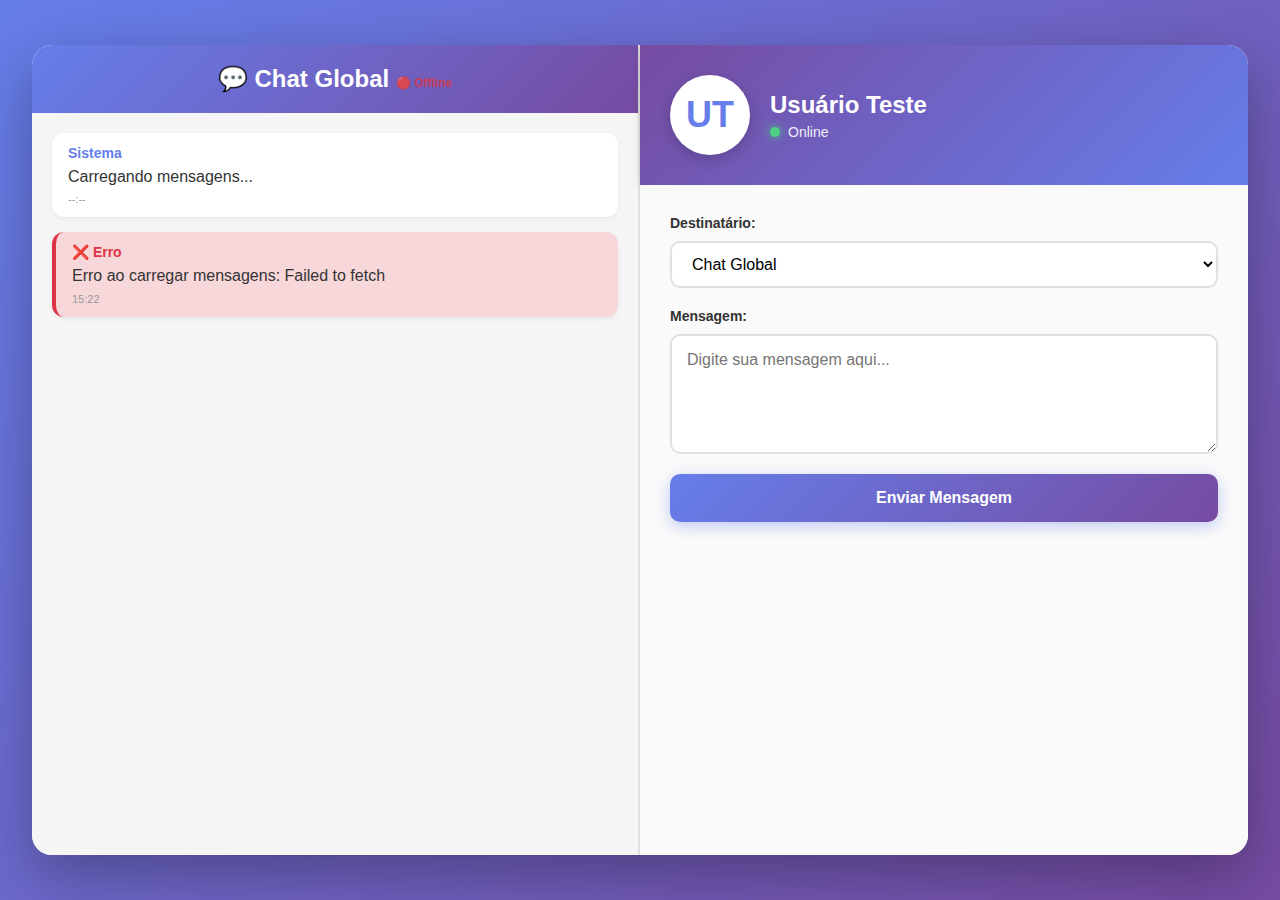
<file: frontend/index.html>
<!DOCTYPE html>
<html lang="pt-BR">
<head>
    <meta charset="UTF-8">
    <meta name="viewport" content="width=device-width, initial-scale=1.0">
    <title>Sistema de Chat Criptografado</title>
    <style>
        * {
            margin: 0;
            padding: 0;
            box-sizing: border-box;
        }

        body {
            font-family: 'Segoe UI', Tahoma, Geneva, Verdana, sans-serif;
            height: 100vh;
            background: linear-gradient(135deg, #667eea 0%, #764ba2 100%);
            display: flex;
            justify-content: center;
            align-items: center;
        }

        .container {
            width: 95%;
            height: 90vh;
            background: white;
            border-radius: 20px;
            box-shadow: 0 20px 60px rgba(0,0,0,0.3);
            display: flex;
            overflow: hidden;
        }

        /* Chat Global - Lado Esquerdo */
        .chat-global {
            width: 50%;
            display: flex;
            flex-direction: column;
            border-right: 2px solid #e0e0e0;
        }

        .chat-header {
            background: linear-gradient(135deg, #667eea 0%, #764ba2 100%);
            color: white;
            padding: 20px;
            font-size: 24px;
            font-weight: bold;
            text-align: center;
            box-shadow: 0 2px 10px rgba(0,0,0,0.1);
        }

        .messages-container {
            flex: 1;
            overflow-y: auto;
            padding: 20px;
            background: #f5f5f5;
        }

        .message {
            margin-bottom: 15px;
            padding: 12px 16px;
            border-radius: 12px;
            background: white;
            box-shadow: 0 2px 5px rgba(0,0,0,0.05);
            animation: slideIn 0.3s ease;
        }

        .message.encrypted {
            background: #fff3cd;
            border-left: 4px solid #ffc107;
        }

        .message.private {
            background: #d4edda;
            border-left: 4px solid #28a745;
        }

        @keyframes slideIn {
            from {
                opacity: 0;
                transform: translateY(10px);
            }
            to {
                opacity: 1;
                transform: translateY(0);
            }
        }

        .message-author {
            font-weight: bold;
            color: #667eea;
            margin-bottom: 5px;
            font-size: 14px;
        }

        .message-text {
            color: #333;
            line-height: 1.4;
        }

        .message-time {
            font-size: 11px;
            color: #999;
            margin-top: 5px;
        }

        .message-status {
            font-size: 10px;
            padding: 2px 6px;
            border-radius: 10px;
            background: #667eea;
            color: white;
            margin-left: 5px;
        }

        /* Painel Direito */
        .right-panel {
            width: 50%;
            display: flex;
            flex-direction: column;
        }

        /* Info do Usuário */
        .user-info {
            background: linear-gradient(135deg, #764ba2 0%, #667eea 100%);
            color: white;
            padding: 30px;
            display: flex;
            align-items: center;
            gap: 20px;
            box-shadow: 0 2px 10px rgba(0,0,0,0.1);
        }

        .user-avatar {
            width: 80px;
            height: 80px;
            border-radius: 50%;
            background: white;
            display: flex;
            align-items: center;
            justify-content: center;
            font-size: 36px;
            font-weight: bold;
            color: #667eea;
            box-shadow: 0 4px 15px rgba(0,0,0,0.2);
        }

        .user-details h2 {
            font-size: 24px;
            margin-bottom: 5px;
        }

        .user-status {
            display: flex;
            align-items: center;
            gap: 8px;
            font-size: 14px;
            opacity: 0.9;
        }

        .status-dot {
            width: 10px;
            height: 10px;
            border-radius: 50%;
            background: #4ade80;
            box-shadow: 0 0 10px #4ade80;
        }

        /* Área de Envio de Mensagem */
        .message-input-area {
            flex: 1;
            padding: 30px;
            display: flex;
            flex-direction: column;
            gap: 20px;
            background: #fafafa;
        }

        .input-group {
            display: flex;
            flex-direction: column;
            gap: 10px;
        }

        label {
            font-weight: 600;
            color: #333;
            font-size: 14px;
        }

        select {
            padding: 12px 16px;
            border: 2px solid #e0e0e0;
            border-radius: 10px;
            font-size: 16px;
            background: white;
            cursor: pointer;
            transition: all 0.3s ease;
        }

        select:focus {
            outline: none;
            border-color: #667eea;
        }

        textarea {
            padding: 15px;
            border: 2px solid #e0e0e0;
            border-radius: 10px;
            font-size: 16px;
            font-family: inherit;
            resize: vertical;
            min-height: 120px;
            transition: all 0.3s ease;
        }

        textarea:focus {
            outline: none;
            border-color: #667eea;
        }

        .send-button {
            padding: 15px 30px;
            background: linear-gradient(135deg, #667eea 0%, #764ba2 100%);
            color: white;
            border: none;
            border-radius: 10px;
            font-size: 16px;
            font-weight: bold;
            cursor: pointer;
            transition: all 0.3s ease;
            box-shadow: 0 4px 15px rgba(102, 126, 234, 0.4);
        }

        .send-button:hover {
            transform: translateY(-2px);
            box-shadow: 0 6px 20px rgba(102, 126, 234, 0.6);
        }

        .send-button:active {
            transform: translateY(0);
        }

        .send-button:disabled {
            background: #ccc;
            cursor: not-allowed;
            transform: none;
            box-shadow: none;
        }

        .loading {
            opacity: 0.6;
            pointer-events: none;
        }

        /* Scrollbar personalizada */
        .messages-container::-webkit-scrollbar {
            width: 8px;
        }

        .messages-container::-webkit-scrollbar-track {
            background: #f1f1f1;
        }

        .messages-container::-webkit-scrollbar-thumb {
            background: #667eea;
            border-radius: 4px;
        }

        .messages-container::-webkit-scrollbar-thumb:hover {
            background: #764ba2;
        }
    </style>
</head>
<body>
    <div class="container">
        <!-- Chat Global (Esquerda) -->
        <div class="chat-global">
            <div class="chat-header">
                💬 Chat Global 
                <span id="pollingStatus" style="font-size: 12px; opacity: 0.8;">🔄 Conectando...</span>
            </div>
            <div class="messages-container" id="messagesContainer">
                <div class="message">
                    <div class="message-author">Sistema</div>
                    <div class="message-text">Carregando mensagens...</div>
                    <div class="message-time">--:--</div>
                </div>
            </div>
        </div>

        <!-- Painel Direito -->
        <div class="right-panel">
            <!-- Info do Usuário -->
            <div class="user-info">
                <div class="user-avatar" id="userAvatar">U</div>
                <div class="user-details">
                    <h2 id="userName">Usuário</h2>
                    <div class="user-status">
                        <span class="status-dot"></span>
                        <span>Online</span>
                    </div>
                </div>
            </div>

            <!-- Área de Input -->
            <div class="message-input-area">
                <div class="input-group">
                    <label for="recipient">Destinatário:</label>
                    <select id="recipient">
                        <option value="global">Chat Global</option>
                        <option value="1">João Silva</option>
                        <option value="2">Maria Santos</option>
                        <option value="3">Pedro Costa</option>
                    </select>
                </div>

                <div class="input-group">
                    <label for="messageInput">Mensagem:</label>
                    <textarea id="messageInput" placeholder="Digite sua mensagem aqui..."></textarea>
                </div>

                <button class="send-button" id="sendButton" onclick="sendMessage()">
                    Enviar Mensagem
                </button>
            </div>
        </div>
    </div>

    <script>
        // Configurações da API
        const API_BASE_URL = 'http://localhost:8080';
        let currentUser = null;
        let messagePolling = null;

        // Inicialização
        document.addEventListener('DOMContentLoaded', function() {
            initializeUser();
            loadGlobalMessages();
            startMessagePolling();
        });

        // Simulação de usuário logado (substituir por autenticação real)
        function initializeUser() {
            // Em uma aplicação real, isso viria do login
            currentUser = {
                id: 1,
                name: 'Usuário Teste',
                avatar: 'UT'
            };
            
            document.getElementById('userName').textContent = currentUser.name;
            document.getElementById('userAvatar').textContent = currentUser.avatar;
        }

        // Carregar mensagens globais
        async function loadGlobalMessages(isPolling = false) {
            try {
                if (!isPolling) {
                    console.log('🔄 Carregando mensagens de:', `${API_BASE_URL}/mensages/all`);
                    updatePollingStatus('connecting');
                }
                
                const response = await fetch(`${API_BASE_URL}/mensages/all`);
                
                if (!response.ok) {
                    const errorText = await response.text();
                    if (!isPolling) {
                        console.error('Error response text:', errorText);
                    }
                    throw new Error(`Erro ${response.status}: ${errorText}`);
                }
                
                const responseText = await response.text();
                if (!isPolling) {
                    console.log('✅ Mensagens carregadas:', responseText);
                }
                
                // Atualizar status para online
                updatePollingStatus('online');
                
                // Como o backend retorna uma String simples, vamos criar uma mensagem fake
                displayMessages([{
                    id: 1,
                    senderName: 'Sistema',
                    content: responseText,
                    timestamp: new Date(),
                    encrypted: false,
                    recipientId: 'global'
                }]);
                
            } catch (error) {
                updatePollingStatus('offline');
                
                if (!isPolling) {
                    console.error('❌ Erro ao carregar mensagens:', error);
                    showError(`Erro ao carregar mensagens: ${error.message}`);
                } else {
                    // Durante polling, apenas log silencioso
                    console.warn('⚠️ Erro no polling (tentativa automática):', error.message);
                }
            }
        }

        // Exibir mensagens na tela
        function displayMessages(messages) {
            const container = document.getElementById('messagesContainer');
            
            if (messages.length === 0) {
                container.innerHTML = `
                    <div class="message">
                        <div class="message-author">Sistema</div>
                        <div class="message-text">Nenhuma mensagem ainda. Seja o primeiro a enviar!</div>
                        <div class="message-time">--:--</div>
                    </div>
                `;
                return;
            }

            container.innerHTML = '';
            
            messages.forEach(message => {
                const messageDiv = document.createElement('div');
                const isEncrypted = message.encrypted && !message.isForCurrentUser;
                const isPrivate = message.recipientId && message.recipientId !== 'global';
                
                messageDiv.className = 'message';
                if (isEncrypted) messageDiv.classList.add('encrypted');
                if (isPrivate) messageDiv.classList.add('private');
                
                const displayText = isEncrypted ? '🔒 Mensagem criptografada' : message.content;
                
                messageDiv.innerHTML = `
                    <div class="message-author">
                        ${message.senderName}
                        ${isPrivate ? '<span class="message-status">Privada</span>' : ''}
                        ${isEncrypted ? '<span class="message-status">Criptografada</span>' : ''}
                    </div>
                    <div class="message-text">${displayText}</div>
                    <div class="message-time">${formatTime(message.timestamp)}</div>
                `;
                
                container.appendChild(messageDiv);
            });
            
            container.scrollTop = container.scrollHeight;
        }

        // Enviar mensagem
        async function sendMessage() {
            const messageInput = document.getElementById('messageInput');
            const recipient = document.getElementById('recipient');
            const sendButton = document.getElementById('sendButton');
            
            const content = messageInput.value.trim();
            if (!content) {
                alert('Por favor, digite uma mensagem!');
                return;
            }

            // Desabilitar botão durante o envio
            sendButton.disabled = true;
            sendButton.textContent = 'Enviando...';

            try {
                console.log('Enviando mensagem para:', `${API_BASE_URL}/mensages/add`);
                
                const messageData = {
                    content: content,
                    recipientId: recipient.value === 'global' ? null : parseInt(recipient.value),
                    senderId: currentUser.id,
                    encrypted: recipient.value !== 'global'
                };
                
                console.log('Dados da mensagem:', messageData);

                const response = await fetch(`${API_BASE_URL}/mensages/add`, {
                    method: 'POST',
                    headers: {
                        'Content-Type': 'application/json',
                    },
                    body: JSON.stringify(messageData)
                });

                console.log('Response status:', response.status);

                if (!response.ok) {
                    const errorText = await response.text();
                    console.error('Error response text:', errorText);
                    throw new Error(`Erro ${response.status}: ${errorText}`);
                }

                const responseText = await response.text();
                console.log('Success response:', responseText);
                
                // Limpar campo de mensagem
                messageInput.value = '';
                
                // Mostrar mensagem de sucesso
                showSuccess(responseText);
                
                console.log('Mensagem enviada com sucesso!');
                
            } catch (error) {
                console.error('Erro completo:', error);
                console.error('Stack trace:', error.stack);
                showError(`Erro ao enviar mensagem: ${error.message}`);
            } finally {
                // Reabilitar botão
                sendButton.disabled = false;
                sendButton.textContent = 'Enviar Mensagem';
            }
        }

        // Mostrar sucesso
        function showSuccess(message) {
            const container = document.getElementById('messagesContainer');
            const successDiv = document.createElement('div');
            successDiv.className = 'message';
            successDiv.style.background = '#d4edda';
            successDiv.style.borderLeft = '4px solid #28a745';
            
            successDiv.innerHTML = `
                <div class="message-author" style="color: #28a745;">✓ Sucesso</div>
                <div class="message-text">${message}</div>
                <div class="message-time">${formatTime(new Date())}</div>
            `;
            
            container.appendChild(successDiv);
            container.scrollTop = container.scrollHeight;
        }

        // Polling para atualizar mensagens automaticamente
        function startMessagePolling() {
            // Buscar mensagens a cada 3 segundos
            messagePolling = setInterval(() => {
                loadGlobalMessages(true); // true = isPolling
            }, 5000);
            console.log('✅ Polling iniciado: buscando mensagens a cada 3 segundos');
        }

        // Parar polling (útil quando usuário sair da página)
        function stopMessagePolling() {
            if (messagePolling) {
                clearInterval(messagePolling);
            }
        }

        // Formatar hora
        function formatTime(timestamp) {
            if (!timestamp) return '--:--';
            
            const date = new Date(timestamp);
            return date.getHours().toString().padStart(2, '0') + ':' + 
                   date.getMinutes().toString().padStart(2, '0');
        }

        // Atualizar status do polling
        function updatePollingStatus(status, message) {
            const statusElement = document.getElementById('pollingStatus');
            if (statusElement) {
                switch (status) {
                    case 'online':
                        statusElement.innerHTML = '🟢 Online';
                        statusElement.style.color = '#28a745';
                        break;
                    case 'offline':
                        statusElement.innerHTML = '🔴 Offline';
                        statusElement.style.color = '#dc3545';
                        break;
                    case 'connecting':
                        statusElement.innerHTML = '🔄 Conectando...';
                        statusElement.style.color = '#ffc107';
                        break;
                    case 'error':
                        statusElement.innerHTML = `⚠️ ${message || 'Erro'}`;
                        statusElement.style.color = '#fd7e14';
                        break;
                }
            }
        }

        // Mostrar erro
        function showError(message) {
            const container = document.getElementById('messagesContainer');
            const errorDiv = document.createElement('div');
            errorDiv.className = 'message';
            errorDiv.style.background = '#f8d7da';
            errorDiv.style.borderLeft = '4px solid #dc3545';
            
            errorDiv.innerHTML = `
                <div class="message-author" style="color: #dc3545;">❌ Erro</div>
                <div class="message-text">${message}</div>
                <div class="message-time">${formatTime(new Date())}</div>
            `;
            
            container.appendChild(errorDiv);
            container.scrollTop = container.scrollHeight;
        }

        // Event listeners
        document.getElementById('messageInput').addEventListener('keypress', function(e) {
            if (e.key === 'Enter' && !e.shiftKey) {
                e.preventDefault();
                sendMessage();
            }
        });

        // Limpar polling quando a página for fechada
        window.addEventListener('beforeunload', stopMessagePolling);

        // Função para testar conectividade
        async function testConnection() {
            console.log('Testando conectividade...');
            try {
                const response = await fetch(`${API_BASE_URL}/mensages/all`);
                console.log('Teste - Status:', response.status);
                console.log('Teste - Headers:', [...response.headers.entries()]);
                const text = await response.text();
                console.log('Teste - Response:', text);
            } catch (error) {
                console.error('Teste - Erro:', error);
            }
        }

        // Executar teste ao carregar a página
        setTimeout(testConnection, 2000);
    </script>
</body>
</html>
</file>
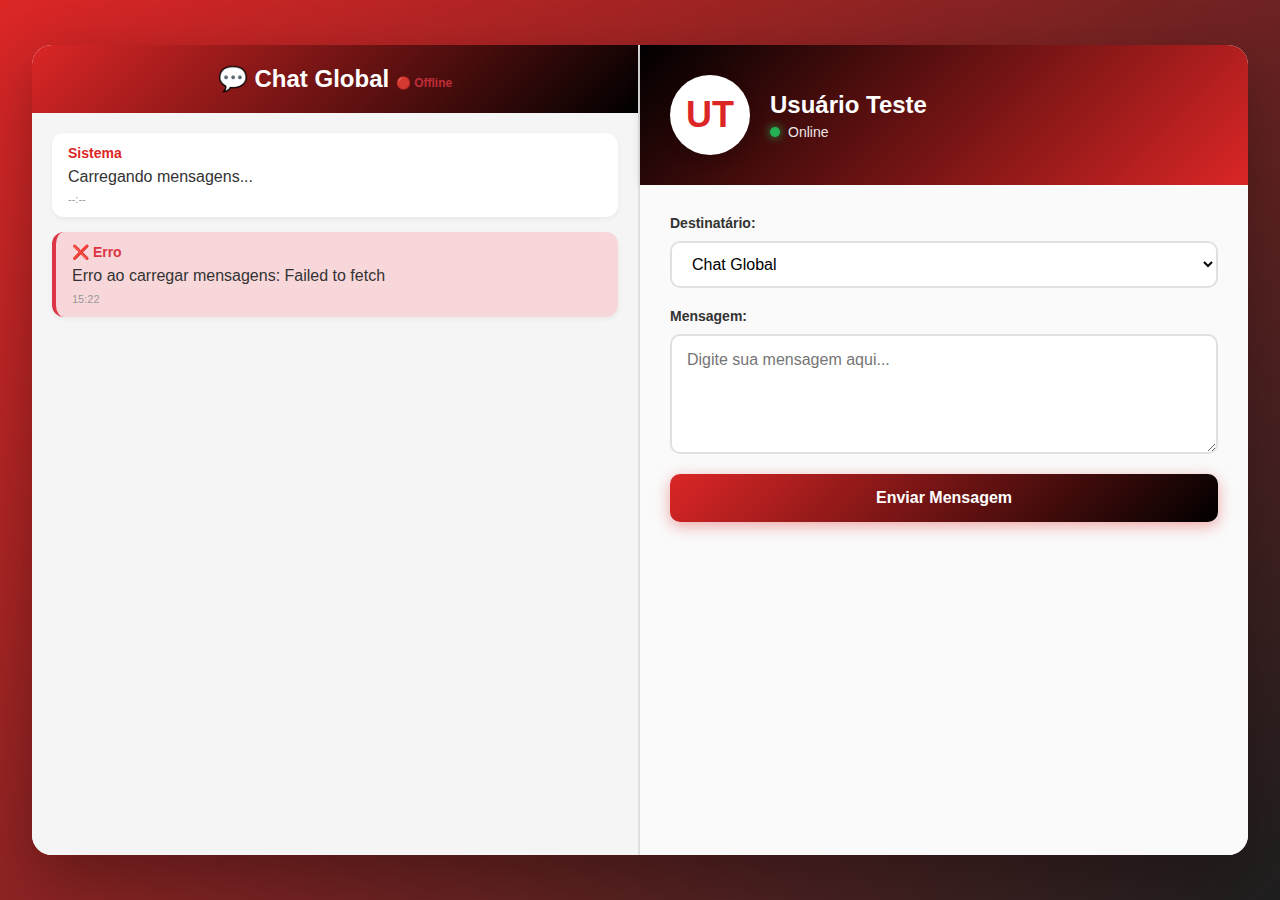
<file: frontend/index_backup.html>
<!DOCTYPE html>
<html lang="pt-BR">
<head>
    <meta charset="UTF-8">
    <meta name="viewport" content="width=device-width, initial-scale=1.0">
    <title>Sistema de Chat Criptografado</title>
    <style>
        * {
            margin: 0;
            padding: 0;
            box-sizing: border-box;
        }

        body {
            font-family: 'Segoe UI', Tahoma, Geneva, Verdana, sans-serif;
            height: 100vh;
            background: linear-gradient(135deg, #dc2626 0%, #1f1f1f 100%);
            display: flex;
            justify-content: center;
            align-items: center;
        }

        .container {
            width: 95%;
            height: 90vh;
            background: white;
            border-radius: 20px;
            box-shadow: 0 20px 60px rgba(0,0,0,0.3);
            display: flex;
            overflow: hidden;
        }

        /* Chat Global - Lado Esquerdo */
        .chat-global {
            width: 50%;
            display: flex;
            flex-direction: column;
            border-right: 2px solid #e0e0e0;
        }

        .chat-header {
            background: linear-gradient(135deg, #dc2626 0%, #000000 100%);
            color: white;
            padding: 20px;
            font-size: 24px;
            font-weight: bold;
            text-align: center;
            box-shadow: 0 2px 10px rgba(0,0,0,0.1);
        }

        .messages-container {
            flex: 1;
            overflow-y: auto;
            padding: 20px;
            background: #f5f5f5;
        }

        .message {
            margin-bottom: 15px;
            padding: 12px 16px;
            border-radius: 12px;
            background: white;
            box-shadow: 0 2px 5px rgba(0,0,0,0.05);
            animation: slideIn 0.3s ease;
        }

        .message.encrypted {
            background: #fff3cd;
            border-left: 4px solid #ffc107;
        }

        .message.private {
            background: #d4edda;
            border-left: 4px solid #28a745;
        }

        @keyframes slideIn {
            from {
                opacity: 0;
                transform: translateY(10px);
            }
            to {
                opacity: 1;
                transform: translateY(0);
            }
        }

        .message-author {
            font-weight: bold;
            color: #dc2626;
            margin-bottom: 5px;
            font-size: 14px;
        }

        .message-text {
            color: #333;
            line-height: 1.4;
        }

        .message-time {
            font-size: 11px;
            color: #999;
            margin-top: 5px;
        }

        .message-status {
            font-size: 10px;
            padding: 2px 6px;
            border-radius: 10px;
            background: #dc2626;
            color: white;
            margin-left: 5px;
        }

        /* Painel Direito */
        .right-panel {
            width: 50%;
            display: flex;
            flex-direction: column;
        }

        /* Info do Usuário */
        .user-info {
            background: linear-gradient(135deg, #000000 0%, #dc2626 100%);
            color: white;
            padding: 30px;
            display: flex;
            align-items: center;
            gap: 20px;
            box-shadow: 0 2px 10px rgba(0,0,0,0.1);
        }

        .user-avatar {
            width: 80px;
            height: 80px;
            border-radius: 50%;
            background: white;
            display: flex;
            align-items: center;
            justify-content: center;
            font-size: 36px;
            font-weight: bold;
            color: #dc2626;
            box-shadow: 0 4px 15px rgba(0,0,0,0.2);
        }

        .user-details h2 {
            font-size: 24px;
            margin-bottom: 5px;
        }

        .user-status {
            display: flex;
            align-items: center;
            gap: 8px;
            font-size: 14px;
            opacity: 0.9;
        }

        .status-dot {
            width: 10px;
            height: 10px;
            border-radius: 50%;
            background: #22c55e;
            box-shadow: 0 0 10px #22c55e;
        }

        /* Área de Envio de Mensagem */
        .message-input-area {
            flex: 1;
            padding: 30px;
            display: flex;
            flex-direction: column;
            gap: 20px;
            background: #fafafa;
        }

        .input-group {
            display: flex;
            flex-direction: column;
            gap: 10px;
        }

        label {
            font-weight: 600;
            color: #333;
            font-size: 14px;
        }

        select {
            padding: 12px 16px;
            border: 2px solid #e0e0e0;
            border-radius: 10px;
            font-size: 16px;
            background: white;
            cursor: pointer;
            transition: all 0.3s ease;
        }

        select:focus {
            outline: none;
            border-color: #dc2626;
        }

        textarea {
            padding: 15px;
            border: 2px solid #e0e0e0;
            border-radius: 10px;
            font-size: 16px;
            font-family: inherit;
            resize: vertical;
            min-height: 120px;
            transition: all 0.3s ease;
        }

        textarea:focus {
            outline: none;
            border-color: #dc2626;
        }

        .send-button {
            padding: 15px 30px;
            background: linear-gradient(135deg, #dc2626 0%, #000000 100%);
            color: white;
            border: none;
            border-radius: 10px;
            font-size: 16px;
            font-weight: bold;
            cursor: pointer;
            transition: all 0.3s ease;
            box-shadow: 0 4px 15px rgba(220, 38, 38, 0.4);
        }

        .send-button:hover {
            transform: translateY(-2px);
            box-shadow: 0 6px 20px rgba(220, 38, 38, 0.6);
        }

        .send-button:active {
            transform: translateY(0);
        }

        .send-button:disabled {
            background: #666;
            cursor: not-allowed;
            transform: none;
            box-shadow: none;
        }

        .loading {
            opacity: 0.6;
            pointer-events: none;
        }

        /* Scrollbar personalizada */
        .messages-container::-webkit-scrollbar {
            width: 8px;
        }

        .messages-container::-webkit-scrollbar-track {
            background: #f1f1f1;
        }

        .messages-container::-webkit-scrollbar-thumb {
            background: #dc2626;
            border-radius: 4px;
        }

        .messages-container::-webkit-scrollbar-thumb:hover {
            background: #000000;
        }
    </style>
</head>
<body>
    <div class="container">
        <!-- Chat Global (Esquerda) -->
        <div class="chat-global">
            <div class="chat-header">
                💬 Chat Global 
                <span id="pollingStatus" style="font-size: 12px; opacity: 0.8;">🔄 Conectando...</span>
            </div>
            <div class="messages-container" id="messagesContainer">
                <div class="message">
                    <div class="message-author">Sistema</div>
                    <div class="message-text">Carregando mensagens...</div>
                    <div class="message-time">--:--</div>
                </div>
            </div>
        </div>

        <!-- Painel Direito -->
        <div class="right-panel">
            <!-- Info do Usuário -->
            <div class="user-info">
                <div class="user-avatar" id="userAvatar">U</div>
                <div class="user-details">
                    <h2 id="userName">Usuário</h2>
                    <div class="user-status">
                        <span class="status-dot"></span>
                        <span>Online</span>
                    </div>
                </div>
            </div>

            <!-- Área de Input -->
            <div class="message-input-area">
                <div class="input-group">
                    <label for="recipient">Destinatário:</label>
                    <select id="recipient">
                        <option value="global">Chat Global</option>
                        <option value="1">João Silva</option>
                        <option value="2">Maria Santos</option>
                        <option value="3">Pedro Costa</option>
                    </select>
                </div>

                <div class="input-group">
                    <label for="messageInput">Mensagem:</label>
                    <textarea id="messageInput" placeholder="Digite sua mensagem aqui..."></textarea>
                </div>

                <button class="send-button" id="sendButton" onclick="sendMessage()">
                    Enviar Mensagem
                </button>
            </div>
        </div>
    </div>

    <script>
        // Configurações da API
        const API_BASE_URL = 'http://localhost:8080';
        let currentUser = null;
        let messagePolling = null;

        // Inicialização
        document.addEventListener('DOMContentLoaded', function() {
            initializeUser();
            loadGlobalMessages();
            startMessagePolling();
        });

        // Simulação de usuário logado (substituir por autenticação real)
        function initializeUser() {
            // Em uma aplicação real, isso viria do login
            currentUser = {
                id: 1,
                name: 'Usuário Teste',
                avatar: 'UT'
            };
            
            document.getElementById('userName').textContent = currentUser.name;
            document.getElementById('userAvatar').textContent = currentUser.avatar;
        }

        // Carregar mensagens globais
        async function loadGlobalMessages(isPolling = false) {
            try {
                if (!isPolling) {
                    console.log('🔄 Carregando mensagens de:', `${API_BASE_URL}/mensages/all`);
                    updatePollingStatus('connecting');
                }
                
                const response = await fetch(`${API_BASE_URL}/mensages/all`);
                
                if (!response.ok) {
                    const errorText = await response.text();
                    if (!isPolling) {
                        console.error('Error response text:', errorText);
                    }
                    throw new Error(`Erro ${response.status}: ${errorText}`);
                }
                
                const responseText = await response.text();
                if (!isPolling) {
                    console.log('✅ Mensagens carregadas:', responseText);
                }
                
                // Atualizar status para online
                updatePollingStatus('online');
                
                // Como o backend retorna uma String simples, vamos criar uma mensagem fake
                displayMessages([{
                    id: 1,
                    senderName: 'Sistema',
                    content: responseText,
                    timestamp: new Date(),
                    encrypted: false,
                    recipientId: 'global'
                }]);
                
            } catch (error) {
                updatePollingStatus('offline');
                
                if (!isPolling) {
                    console.error('❌ Erro ao carregar mensagens:', error);
                    showError(`Erro ao carregar mensagens: ${error.message}`);
                } else {
                    // Durante polling, apenas log silencioso
                    console.warn('⚠️ Erro no polling (tentativa automática):', error.message);
                }
            }
        }

        // Exibir mensagens na tela
        function displayMessages(messages) {
            const container = document.getElementById('messagesContainer');
            
            if (messages.length === 0) {
                container.innerHTML = `
                    <div class="message">
                        <div class="message-author">Sistema</div>
                        <div class="message-text">Nenhuma mensagem ainda. Seja o primeiro a enviar!</div>
                        <div class="message-time">--:--</div>
                    </div>
                `;
                return;
            }

            container.innerHTML = '';
            
            messages.forEach(message => {
                const messageDiv = document.createElement('div');
                const isEncrypted = message.encrypted && !message.isForCurrentUser;
                const isPrivate = message.recipientId && message.recipientId !== 'global';
                
                messageDiv.className = 'message';
                if (isEncrypted) messageDiv.classList.add('encrypted');
                if (isPrivate) messageDiv.classList.add('private');
                
                const displayText = isEncrypted ? '🔒 Mensagem criptografada' : message.content;
                
                messageDiv.innerHTML = `
                    <div class="message-author">
                        ${message.senderName}
                        ${isPrivate ? '<span class="message-status">Privada</span>' : ''}
                        ${isEncrypted ? '<span class="message-status">Criptografada</span>' : ''}
                    </div>
                    <div class="message-text">${displayText}</div>
                    <div class="message-time">${formatTime(message.timestamp)}</div>
                `;
                
                container.appendChild(messageDiv);
            });
            
            container.scrollTop = container.scrollHeight;
        }

        // Enviar mensagem
        async function sendMessage() {
            const messageInput = document.getElementById('messageInput');
            const recipient = document.getElementById('recipient');
            const sendButton = document.getElementById('sendButton');
            
            const content = messageInput.value.trim();
            if (!content) {
                alert('Por favor, digite uma mensagem!');
                return;
            }

            // Desabilitar botão durante o envio
            sendButton.disabled = true;
            sendButton.textContent = 'Enviando...';

            try {
                console.log('Enviando mensagem para:', `${API_BASE_URL}/mensages/add`);
                
                const messageData = {
                    content: content,
                    recipientId: recipient.value === 'global' ? null : parseInt(recipient.value),
                    senderId: currentUser.id,
                    encrypted: recipient.value !== 'global'
                };
                
                console.log('Dados da mensagem:', messageData);

                const response = await fetch(`${API_BASE_URL}/mensages/add`, {
                    method: 'POST',
                    headers: {
                        'Content-Type': 'application/json',
                    },
                    body: JSON.stringify(messageData)
                });

                console.log('Response status:', response.status);

                if (!response.ok) {
                    const errorText = await response.text();
                    console.error('Error response text:', errorText);
                    throw new Error(`Erro ${response.status}: ${errorText}`);
                }

                const responseText = await response.text();
                console.log('Success response:', responseText);
                
                // Limpar campo de mensagem
                messageInput.value = '';
                
                // Mostrar mensagem de sucesso
                showSuccess(responseText);
                
                console.log('Mensagem enviada com sucesso!');
                
            } catch (error) {
                console.error('Erro completo:', error);
                console.error('Stack trace:', error.stack);
                showError(`Erro ao enviar mensagem: ${error.message}`);
            } finally {
                // Reabilitar botão
                sendButton.disabled = false;
                sendButton.textContent = 'Enviar Mensagem';
            }
        }

        // Mostrar sucesso
        function showSuccess(message) {
            const container = document.getElementById('messagesContainer');
            const successDiv = document.createElement('div');
            successDiv.className = 'message';
            successDiv.style.background = '#d4edda';
            successDiv.style.borderLeft = '4px solid #28a745';
            
            successDiv.innerHTML = `
                <div class="message-author" style="color: #28a745;">✓ Sucesso</div>
                <div class="message-text">${message}</div>
                <div class="message-time">${formatTime(new Date())}</div>
            `;
            
            container.appendChild(successDiv);
            container.scrollTop = container.scrollHeight;
        }

        // Polling para atualizar mensagens automaticamente
        function startMessagePolling() {
            // Buscar mensagens a cada 3 segundos
            messagePolling = setInterval(() => {
                loadGlobalMessages(true); // true = isPolling
            }, 5000);
            console.log('✅ Polling iniciado: buscando mensagens a cada 3 segundos');
        }

        // Parar polling (útil quando usuário sair da página)
        function stopMessagePolling() {
            if (messagePolling) {
                clearInterval(messagePolling);
            }
        }

        // Formatar hora
        function formatTime(timestamp) {
            if (!timestamp) return '--:--';
            
            const date = new Date(timestamp);
            return date.getHours().toString().padStart(2, '0') + ':' + 
                   date.getMinutes().toString().padStart(2, '0');
        }

        // Atualizar status do polling
        function updatePollingStatus(status, message) {
            const statusElement = document.getElementById('pollingStatus');
            if (statusElement) {
                switch (status) {
                    case 'online':
                        statusElement.innerHTML = '🟢 Online';
                        statusElement.style.color = '#28a745';
                        break;
                    case 'offline':
                        statusElement.innerHTML = '🔴 Offline';
                        statusElement.style.color = '#dc3545';
                        break;
                    case 'connecting':
                        statusElement.innerHTML = '🔄 Conectando...';
                        statusElement.style.color = '#ffc107';
                        break;
                    case 'error':
                        statusElement.innerHTML = `⚠️ ${message || 'Erro'}`;
                        statusElement.style.color = '#fd7e14';
                        break;
                }
            }
        }

        // Mostrar erro
        function showError(message) {
            const container = document.getElementById('messagesContainer');
            const errorDiv = document.createElement('div');
            errorDiv.className = 'message';
            errorDiv.style.background = '#f8d7da';
            errorDiv.style.borderLeft = '4px solid #dc3545';
            
            errorDiv.innerHTML = `
                <div class="message-author" style="color: #dc3545;">❌ Erro</div>
                <div class="message-text">${message}</div>
                <div class="message-time">${formatTime(new Date())}</div>
            `;
            
            container.appendChild(errorDiv);
            container.scrollTop = container.scrollHeight;
        }

        // Event listeners
        document.getElementById('messageInput').addEventListener('keypress', function(e) {
            if (e.key === 'Enter' && !e.shiftKey) {
                e.preventDefault();
                sendMessage();
            }
        });

        // Limpar polling quando a página for fechada
        window.addEventListener('beforeunload', stopMessagePolling);

        // Função para testar conectividade
        async function testConnection() {
            console.log('Testando conectividade...');
            try {
                const response = await fetch(`${API_BASE_URL}/mensages/all`);
                console.log('Teste - Status:', response.status);
                console.log('Teste - Headers:', [...response.headers.entries()]);
                const text = await response.text();
                console.log('Teste - Response:', text);
            } catch (error) {
                console.error('Teste - Erro:', error);
            }
        }

        // Executar teste ao carregar a página
        setTimeout(testConnection, 2000);
    </script>
</body>
</html>
</file>
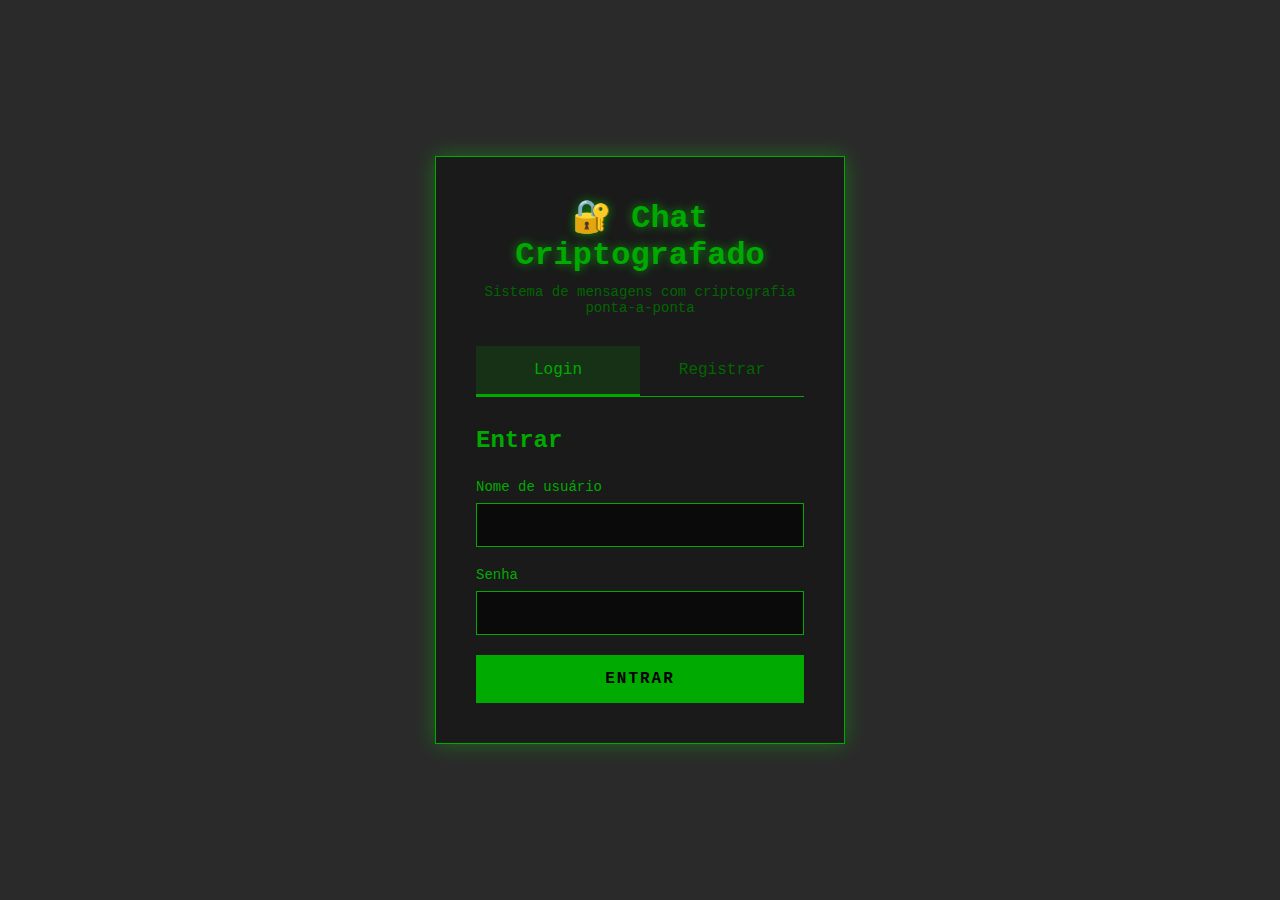
<file: frontend/login.html>
<!DOCTYPE html>
<html lang="pt-BR">
<head>
    <meta charset="UTF-8">
    <meta name="viewport" content="width=device-width, initial-scale=1.0">
    <title>Login - Chat Criptografado</title>
    <link rel="stylesheet" href="css/login.css">
</head>
<body>
    <div class="container">
        <div class="login-box">
            <div class="header">
                <h1>🔐 Chat Criptografado</h1>
                <p class="subtitle">Sistema de mensagens com criptografia ponta-a-ponta</p>
            </div>

            <!-- Tabs -->
            <div class="tabs">
                <button class="tab active" id="loginTab" onclick="showTab('login')">Login</button>
                <button class="tab" id="registerTab" onclick="showTab('register')">Registrar</button>
            </div>

            <!-- Formulário de Login -->
            <div id="loginForm" class="form-container active">
                <h2>Entrar</h2>
                <form onsubmit="handleLogin(event)">
                    <div class="input-group">
                        <label for="loginUsername">Nome de usuário</label>
                        <input type="text" id="loginUsername" required autocomplete="username">
                    </div>
                    <div class="input-group">
                        <label for="loginPassword">Senha</label>
                        <input type="password" id="loginPassword" required autocomplete="current-password">
                    </div>
                    <button type="submit" class="btn-primary" id="loginButton">
                        Entrar
                    </button>
                </form>
            </div>

            <!-- Formulário de Registro -->
            <div id="registerForm" class="form-container">
                <h2>Criar Conta</h2>
                <form onsubmit="handleRegister(event)">
                    <div class="input-group">
                        <label for="registerUsername">Nome de usuário</label>
                        <input type="text" id="registerUsername" required autocomplete="username">
                        <small>Apenas letras, números e underscore</small>
                    </div>
                    <div class="input-group">
                        <label for="registerPassword">Senha</label>
                        <input type="password" id="registerPassword" required autocomplete="new-password">
                        <small>Mínimo 6 caracteres</small>
                    </div>
                    <div class="input-group">
                        <label for="registerPasswordConfirm">Confirmar senha</label>
                        <input type="password" id="registerPasswordConfirm" required autocomplete="new-password">
                    </div>
                    <button type="submit" class="btn-primary" id="registerButton">
                        Criar Conta
                    </button>
                </form>
            </div>

            <!-- Área de status -->
            <div id="statusMessage" class="status-message"></div>
        </div>
    </div>

    <script src="js/crypto.js"></script>
    <script src="js/login.js"></script>
</body>
</html>
</file>
<file: frontend/css/login.css>
* {
    margin: 0;
    padding: 0;
    box-sizing: border-box;
}

body {
    font-family: 'Courier New', monospace;
    height: 100vh;
    background: #2a2a2a;
    display: flex;
    justify-content: center;
    align-items: center;
    color: #0a0;
}

.container {
    width: 100%;
    max-width: 450px;
    padding: 20px;
}

.login-box {
    background: #1a1a1a;
    border: 1px solid #0a0;
    box-shadow: 0 0 20px rgba(0, 255, 0, 0.3);
    padding: 40px;
}

.header {
    text-align: center;
    margin-bottom: 30px;
}

.header h1 {
    color: #0a0;
    font-size: 32px;
    margin-bottom: 10px;
    text-shadow: 0 0 10px rgba(0, 255, 0, 0.5);
}

.subtitle {
    color: #060;
    font-size: 14px;
}

.tabs {
    display: flex;
    margin-bottom: 30px;
    border-bottom: 1px solid #0a0;
}

.tab {
    flex: 1;
    padding: 15px;
    background: transparent;
    border: none;
    color: #060;
    font-size: 16px;
    font-family: 'Courier New', monospace;
    cursor: pointer;
    transition: all 0.3s;
    border-bottom: 2px solid transparent;
}

.tab:hover {
    color: #0a0;
    background: rgba(0, 255, 0, 0.05);
}

.tab.active {
    color: #0a0;
    border-bottom: 2px solid #0a0;
    background: rgba(0, 255, 0, 0.1);
}

.form-container {
    display: none;
}

.form-container.active {
    display: block;
}

.form-container h2 {
    color: #0a0;
    margin-bottom: 25px;
    font-size: 24px;
}

.input-group {
    margin-bottom: 20px;
}

.input-group label {
    display: block;
    color: #0a0;
    margin-bottom: 8px;
    font-size: 14px;
}

.input-group input {
    width: 100%;
    padding: 12px;
    background: #0a0a0a;
    border: 1px solid #0a0;
    color: #0a0;
    font-size: 16px;
    font-family: 'Courier New', monospace;
    transition: all 0.3s;
}

.input-group input:focus {
    outline: none;
    border-color: #0f0;
    box-shadow: 0 0 10px rgba(0, 255, 0, 0.3);
    background: #0f0f0f;
}

.input-group small {
    display: block;
    color: #060;
    font-size: 12px;
    margin-top: 5px;
}

.btn-primary {
    width: 100%;
    padding: 15px;
    background: #0a0;
    color: #000;
    border: none;
    font-size: 16px;
    font-weight: bold;
    font-family: 'Courier New', monospace;
    cursor: pointer;
    transition: all 0.3s;
    text-transform: uppercase;
    letter-spacing: 2px;
}

.btn-primary:hover {
    background: #0f0;
    box-shadow: 0 0 15px rgba(0, 255, 0, 0.5);
    transform: translateY(-2px);
}

.btn-primary:active {
    transform: translateY(0);
}

.btn-primary:disabled {
    background: #333;
    color: #666;
    cursor: not-allowed;
    transform: none;
}

.status-message {
    margin-top: 20px;
    padding: 15px;
    border-radius: 0;
    font-size: 14px;
    display: none;
    animation: slideIn 0.3s ease;
}

.status-message.show {
    display: block;
}

.status-message.success {
    background: rgba(0, 255, 0, 0.1);
    border: 1px solid #0a0;
    color: #0f0;
}

.status-message.error {
    background: rgba(255, 0, 0, 0.1);
    border: 1px solid #f00;
    color: #f00;
}

.status-message.info {
    background: rgba(255, 255, 0, 0.1);
    border: 1px solid #ff0;
    color: #ff0;
}

@keyframes slideIn {
    from {
        opacity: 0;
        transform: translateY(-10px);
    }
    to {
        opacity: 1;
        transform: translateY(0);
    }
}

.loading {
    position: relative;
    pointer-events: none;
}

.loading::after {
    content: '';
    position: absolute;
    top: 50%;
    left: 50%;
    width: 20px;
    height: 20px;
    margin: -10px 0 0 -10px;
    border: 2px solid #0a0;
    border-top-color: transparent;
    border-radius: 50%;
    animation: spin 0.8s linear infinite;
}

@keyframes spin {
    to { transform: rotate(360deg); }
}
</file>
